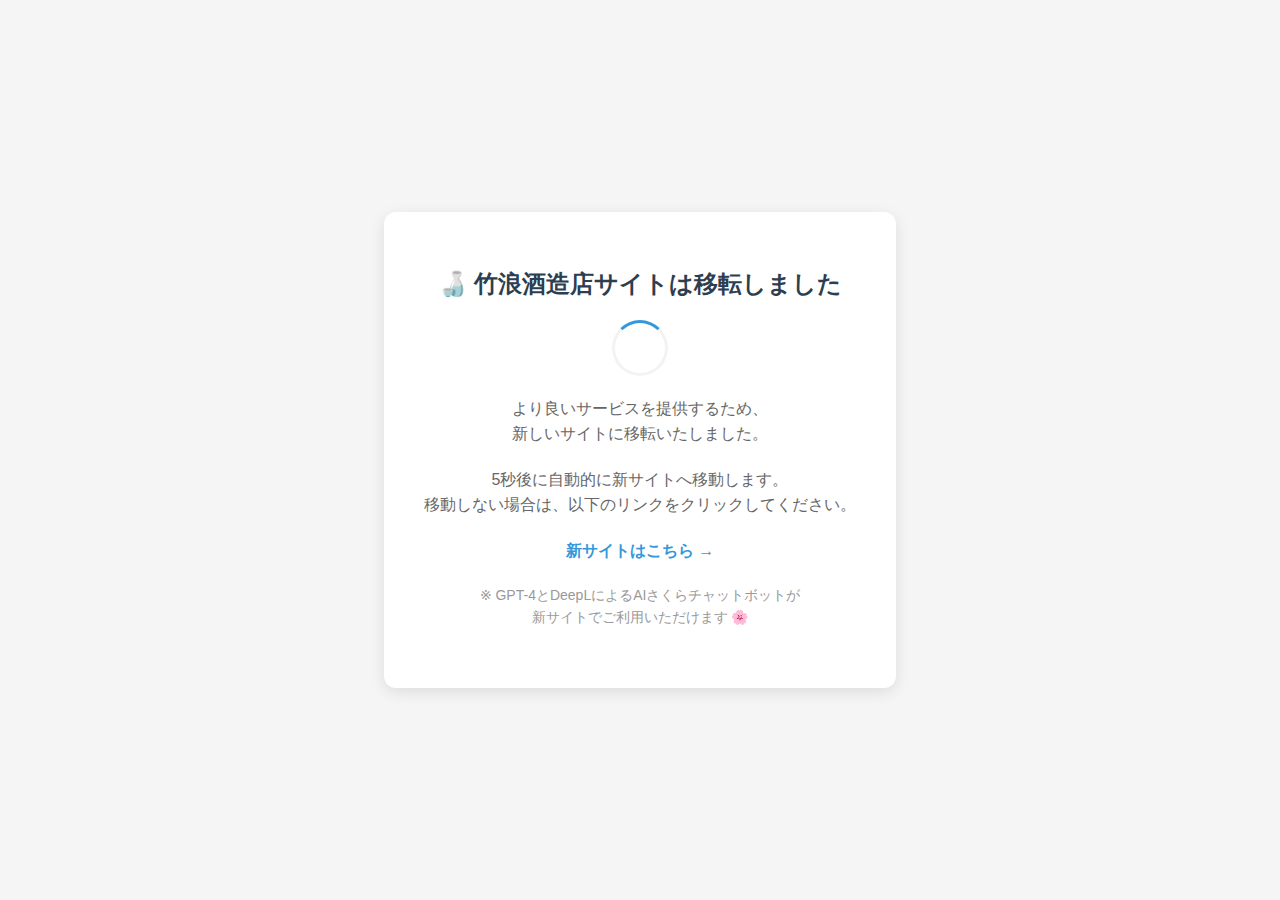
<file: REDIRECT_TO_NETLIFY.html>
<!DOCTYPE html>
<html>
<head>
    <title>サイト移転のお知らせ</title>
    <meta charset="UTF-8">
    <meta http-equiv="refresh" content="5;url=https://takenamishuzoten-sakelink.netlify.app">
    <style>
        body {
            font-family: 'Noto Sans JP', sans-serif;
            display: flex;
            justify-content: center;
            align-items: center;
            height: 100vh;
            margin: 0;
            background: #f5f5f5;
        }
        .redirect-container {
            text-align: center;
            padding: 40px;
            background: white;
            border-radius: 12px;
            box-shadow: 0 4px 15px rgba(0,0,0,0.1);
            max-width: 500px;
        }
        h1 {
            color: #2c3e50;
            font-size: 24px;
            margin-bottom: 20px;
        }
        p {
            color: #666;
            line-height: 1.6;
            margin-bottom: 20px;
        }
        a {
            color: #3498db;
            text-decoration: none;
            font-weight: bold;
        }
        a:hover {
            text-decoration: underline;
        }
        .spinner {
            margin: 20px auto;
            width: 50px;
            height: 50px;
            border: 3px solid #f3f3f3;
            border-top: 3px solid #3498db;
            border-radius: 50%;
            animation: spin 1s linear infinite;
        }
        @keyframes spin {
            0% { transform: rotate(0deg); }
            100% { transform: rotate(360deg); }
        }
    </style>
</head>
<body>
    <div class="redirect-container">
        <h1>🍶 竹浪酒造店サイトは移転しました</h1>
        <div class="spinner"></div>
        <p>
            より良いサービスを提供するため、<br>
            新しいサイトに移転いたしました。
        </p>
        <p>
            5秒後に自動的に新サイトへ移動します。<br>
            移動しない場合は、以下のリンクをクリックしてください。
        </p>
        <p>
            <a href="https://takenamishuzoten-sakelink.netlify.app">
                新サイトはこちら →
            </a>
        </p>
        <p style="font-size: 14px; color: #999;">
            ※ GPT-4とDeepLによるAIさくらチャットボットが<br>
            新サイトでご利用いただけます 🌸
        </p>
    </div>
</body>
</html>
</file>
